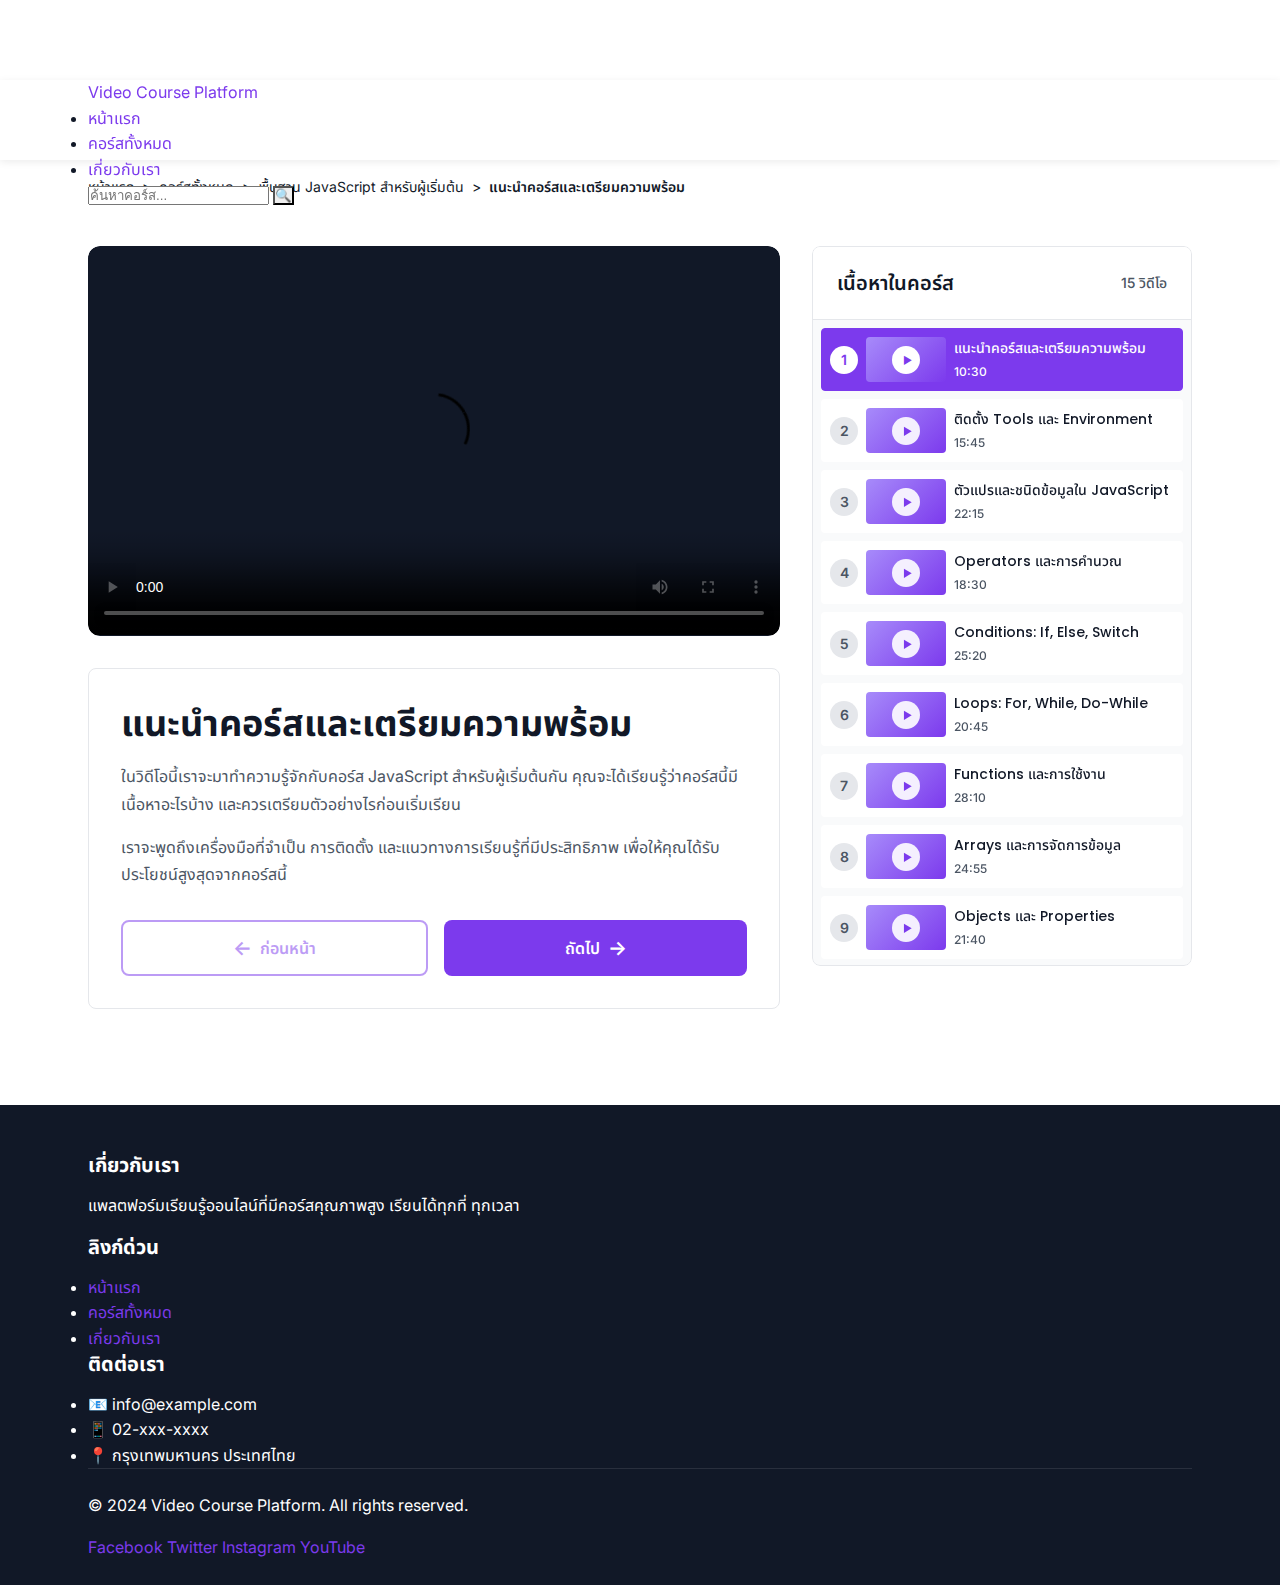
<file: pages/video-player.html>
<!DOCTYPE html>
<html lang="th">
<head>
    <meta charset="UTF-8">
    <meta name="viewport" content="width=device-width, initial-scale=1.0">
    <title>เล่นวิดีโอ - Video Course Platform</title>
    <link rel="preconnect" href="https://fonts.googleapis.com">
    <link rel="preconnect" href="https://fonts.gstatic.com" crossorigin>
    <link href="https://fonts.googleapis.com/css2?family=Inter:wght@400;500;600;700&family=Noto+Sans+Thai:wght@400;500;600;700&family=Poppins:wght@400;500;600;700&display=swap" rel="stylesheet">
    <link rel="stylesheet" href="../css/variables.css">
    <link rel="stylesheet" href="../css/styles.css">
    <link rel="stylesheet" href="../css/browser-compatibility.css">
</head>
<body>
    <!-- Header -->
    <header class="header">
        <div class="container">
            <div class="header-content">
                <button class="hamburger" id="hamburgerBtn" aria-label="เปิดเมนู">
                    <span></span>
                    <span></span>
                    <span></span>
                </button>
                
                <div class="logo">
                    <a href="../index.html">Video Course Platform</a>
                </div>
                
                <nav class="nav" id="mainNav">
                    <ul class="nav-list">
                        <li><a href="../index.html">หน้าแรก</a></li>
                        <li><a href="../index.html#courses" class="active">คอร์สทั้งหมด</a></li>
                        <li><a href="#about">เกี่ยวกับเรา</a></li>
                    </ul>
                </nav>
                
                <div class="search-bar">
                    <input type="search" placeholder="ค้นหาคอร์ส..." aria-label="ค้นหาคอร์ส">
                    <button type="submit" aria-label="ค้นหา">🔍</button>
                </div>
            </div>
        </div>
    </header>

    <!-- Breadcrumb Navigation -->
    <div class="breadcrumb-container">
        <div class="container">
            <nav class="breadcrumb" aria-label="breadcrumb">
                <ol class="breadcrumb-list">
                    <li class="breadcrumb-item"><a href="../index.html">หน้าแรก</a></li>
                    <li class="breadcrumb-item"><a href="../index.html#courses">คอร์สทั้งหมด</a></li>
                    <li class="breadcrumb-item"><a href="course-detail.html">พื้นฐาน JavaScript สำหรับผู้เริ่มต้น</a></li>
                    <li class="breadcrumb-item active" aria-current="page">แนะนำคอร์สและเตรียมความพร้อม</li>
                </ol>
            </nav>
        </div>
    </div>

    <!-- Main Content -->
    <main class="main-content">
        <div class="video-player-layout">
            <!-- Main Video Section -->
            <div class="video-main-section">
                <!-- Video Player -->
                <div class="video-player-wrapper">
                    <div class="video-player-container">
                        <video class="video-player" controls poster="https://via.placeholder.com/1280x720/A78BFA/FFFFFF?text=Video+Thumbnail">
                            <source src="#" type="video/mp4">
                            Your browser does not support the video tag.
                        </video>
                    </div>
                </div>

                <!-- Video Info Section -->
                <div class="video-info-section">
                    <h1 class="video-info-title">แนะนำคอร์สและเตรียมความพร้อม</h1>
                    <div class="video-info-description">
                        <p>ในวิดีโอนี้เราจะมาทำความรู้จักกับคอร์ส JavaScript สำหรับผู้เริ่มต้นกัน คุณจะได้เรียนรู้ว่าคอร์สนี้มีเนื้อหาอะไรบ้าง และควรเตรียมตัวอย่างไรก่อนเริ่มเรียน</p>
                        <p>เราจะพูดถึงเครื่องมือที่จำเป็น การติดตั้ง และแนวทางการเรียนรู้ที่มีประสิทธิภาพ เพื่อให้คุณได้รับประโยชน์สูงสุดจากคอร์สนี้</p>
                    </div>

                    <!-- Navigation Buttons -->
                    <div class="video-navigation">
                        <button class="video-nav-btn video-nav-prev" id="prevVideoBtn" disabled>
                            <span class="video-nav-icon">←</span>
                            <span class="video-nav-text">ก่อนหน้า</span>
                        </button>
                        <button class="video-nav-btn video-nav-next" id="nextVideoBtn">
                            <span class="video-nav-text">ถัดไป</span>
                            <span class="video-nav-icon">→</span>
                        </button>
                    </div>
                </div>
            </div>

            <!-- Playlist Sidebar -->
            <aside class="playlist-sidebar">
                <div class="playlist-header">
                    <h2 class="playlist-title">เนื้อหาในคอร์ส</h2>
                    <span class="playlist-count">15 วิดีโอ</span>
                </div>

                <div class="playlist-items">
                    <!-- Playlist Item 1 - Active -->
                    <div class="playlist-item active" data-video-id="1">
                        <div class="playlist-item-number">1</div>
                        <div class="playlist-item-thumbnail">
                            <div class="playlist-item-play-icon">▶</div>
                        </div>
                        <div class="playlist-item-info">
                            <h3 class="playlist-item-title">แนะนำคอร์สและเตรียมความพร้อม</h3>
                            <span class="playlist-item-duration">10:30</span>
                        </div>
                    </div>

                    <!-- Playlist Item 2 -->
                    <div class="playlist-item" data-video-id="2">
                        <div class="playlist-item-number">2</div>
                        <div class="playlist-item-thumbnail">
                            <div class="playlist-item-play-icon">▶</div>
                        </div>
                        <div class="playlist-item-info">
                            <h3 class="playlist-item-title">ติดตั้ง Tools และ Environment</h3>
                            <span class="playlist-item-duration">15:45</span>
                        </div>
                    </div>

                    <!-- Playlist Item 3 -->
                    <div class="playlist-item" data-video-id="3">
                        <div class="playlist-item-number">3</div>
                        <div class="playlist-item-thumbnail">
                            <div class="playlist-item-play-icon">▶</div>
                        </div>
                        <div class="playlist-item-info">
                            <h3 class="playlist-item-title">ตัวแปรและชนิดข้อมูลใน JavaScript</h3>
                            <span class="playlist-item-duration">22:15</span>
                        </div>
                    </div>

                    <!-- Playlist Item 4 -->
                    <div class="playlist-item" data-video-id="4">
                        <div class="playlist-item-number">4</div>
                        <div class="playlist-item-thumbnail">
                            <div class="playlist-item-play-icon">▶</div>
                        </div>
                        <div class="playlist-item-info">
                            <h3 class="playlist-item-title">Operators และการคำนวณ</h3>
                            <span class="playlist-item-duration">18:30</span>
                        </div>
                    </div>

                    <!-- Playlist Item 5 -->
                    <div class="playlist-item" data-video-id="5">
                        <div class="playlist-item-number">5</div>
                        <div class="playlist-item-thumbnail">
                            <div class="playlist-item-play-icon">▶</div>
                        </div>
                        <div class="playlist-item-info">
                            <h3 class="playlist-item-title">Conditions: If, Else, Switch</h3>
                            <span class="playlist-item-duration">25:20</span>
                        </div>
                    </div>

                    <!-- Playlist Item 6 -->
                    <div class="playlist-item" data-video-id="6">
                        <div class="playlist-item-number">6</div>
                        <div class="playlist-item-thumbnail">
                            <div class="playlist-item-play-icon">▶</div>
                        </div>
                        <div class="playlist-item-info">
                            <h3 class="playlist-item-title">Loops: For, While, Do-While</h3>
                            <span class="playlist-item-duration">20:45</span>
                        </div>
                    </div>

                    <!-- Playlist Item 7 -->
                    <div class="playlist-item" data-video-id="7">
                        <div class="playlist-item-number">7</div>
                        <div class="playlist-item-thumbnail">
                            <div class="playlist-item-play-icon">▶</div>
                        </div>
                        <div class="playlist-item-info">
                            <h3 class="playlist-item-title">Functions และการใช้งาน</h3>
                            <span class="playlist-item-duration">28:10</span>
                        </div>
                    </div>

                    <!-- Playlist Item 8 -->
                    <div class="playlist-item" data-video-id="8">
                        <div class="playlist-item-number">8</div>
                        <div class="playlist-item-thumbnail">
                            <div class="playlist-item-play-icon">▶</div>
                        </div>
                        <div class="playlist-item-info">
                            <h3 class="playlist-item-title">Arrays และการจัดการข้อมูล</h3>
                            <span class="playlist-item-duration">24:55</span>
                        </div>
                    </div>

                    <!-- Playlist Item 9 -->
                    <div class="playlist-item" data-video-id="9">
                        <div class="playlist-item-number">9</div>
                        <div class="playlist-item-thumbnail">
                            <div class="playlist-item-play-icon">▶</div>
                        </div>
                        <div class="playlist-item-info">
                            <h3 class="playlist-item-title">Objects และ Properties</h3>
                            <span class="playlist-item-duration">21:40</span>
                        </div>
                    </div>

                    <!-- Playlist Item 10 -->
                    <div class="playlist-item" data-video-id="10">
                        <div class="playlist-item-number">10</div>
                        <div class="playlist-item-thumbnail">
                            <div class="playlist-item-play-icon">▶</div>
                        </div>
                        <div class="playlist-item-info">
                            <h3 class="playlist-item-title">DOM Manipulation พื้นฐาน</h3>
                            <span class="playlist-item-duration">26:30</span>
                        </div>
                    </div>
                </div>
            </aside>
        </div>
    </main>

    <!-- Footer -->
    <footer class="footer">
        <div class="container">
            <div class="footer-content">
                <div class="footer-section">
                    <h4>เกี่ยวกับเรา</h4>
                    <p>แพลตฟอร์มเรียนรู้ออนไลน์ที่มีคอร์สคุณภาพสูง เรียนได้ทุกที่ ทุกเวลา</p>
                </div>
                
                <div class="footer-section">
                    <h4>ลิงก์ด่วน</h4>
                    <ul>
                        <li><a href="../index.html">หน้าแรก</a></li>
                        <li><a href="../index.html#courses">คอร์สทั้งหมด</a></li>
                        <li><a href="#about">เกี่ยวกับเรา</a></li>
                    </ul>
                </div>
                
                <div class="footer-section">
                    <h4>ติดต่อเรา</h4>
                    <ul>
                        <li>📧 info@example.com</li>
                        <li>📱 02-xxx-xxxx</li>
                        <li>📍 กรุงเทพมหานคร ประเทศไทย</li>
                    </ul>
                </div>
            </div>
            
            <div class="footer-bottom">
                <p>&copy; 2024 Video Course Platform. All rights reserved.</p>
                <div class="social-links">
                    <a href="#" aria-label="Facebook">Facebook</a>
                    <a href="#" aria-label="Twitter">Twitter</a>
                    <a href="#" aria-label="Instagram">Instagram</a>
                    <a href="#" aria-label="YouTube">YouTube</a>
                </div>
            </div>
        </div>
    </footer>

    <script src="../js/main.js"></script>
</body>
</html>
</file>
<file: css/variables.css>
/* CSS Variables - Design System */

:root {
  /* Primary Colors */
  --color-purple-primary: #7C3AED;
  --color-purple-dark: #5B21B6;
  --color-purple-light: #A78BFA;
  --color-purple-pale: #EDE9FE;
  --color-purple-50: #F5F3FF;

  /* Neutral Colors */
  --color-white: #FFFFFF;
  --color-gray-50: #F9FAFB;
  --color-gray-200: #E5E7EB;
  --color-gray-400: #9CA3AF;
  --color-gray-600: #4B5563;
  --color-gray-900: #111827;

  /* Typography */
  --font-primary: 'Inter', 'Noto Sans Thai', sans-serif;
  --font-heading: 'Poppins', 'Noto Sans Thai', sans-serif;

  /* Font Sizes */
  --font-size-h1: 3rem;        /* 48px */
  --font-size-h2: 2.25rem;     /* 36px */
  --font-size-h3: 1.5rem;      /* 24px */
  --font-size-h4: 1.25rem;     /* 20px */
  --font-size-body: 1rem;      /* 16px */
  --font-size-small: 0.875rem; /* 14px */

  /* Font Sizes - Mobile */
  --font-size-h1-mobile: 2rem;     /* 32px */
  --font-size-h2-mobile: 1.5rem;   /* 24px */

  /* Font Weights */
  --font-weight-regular: 400;
  --font-weight-medium: 500;
  --font-weight-semibold: 600;
  --font-weight-bold: 700;

  /* Spacing (8px base unit) */
  --spacing-xs: 4px;
  --spacing-sm: 8px;
  --spacing-md: 16px;
  --spacing-lg: 24px;
  --spacing-xl: 32px;
  --spacing-2xl: 48px;
  --spacing-3xl: 64px;

  /* Border Radius */
  --radius-small: 4px;
  --radius-medium: 8px;
  --radius-large: 12px;
  --radius-xlarge: 16px;

  /* Shadows */
  --shadow-sm: 0 1px 2px 0 rgba(0, 0, 0, 0.05);
  --shadow-md: 0 4px 6px -1px rgba(0, 0, 0, 0.1);
  --shadow-lg: 0 10px 15px -3px rgba(0, 0, 0, 0.1);
  --shadow-xl: 0 20px 25px -5px rgba(0, 0, 0, 0.1);

  /* Transitions */
  --transition-fast: 0.2s ease;
  --transition-normal: 0.3s ease;

  /* Breakpoints (for reference in media queries) */
  --breakpoint-mobile: 320px;
  --breakpoint-tablet: 768px;
  --breakpoint-desktop: 1024px;
  --breakpoint-large: 1920px;

  /* Layout */
  --header-height-desktop: 80px;
  --header-height-mobile: 64px;
  --container-max-width: 1200px;
}
</file>
<file: css/styles.css>
/* Global Styles and Design System */
@import url('variables.css');
@import url('https://fonts.googleapis.com/css2?family=Inter:wght@400;500;600;700&family=Noto+Sans+Thai:wght@400;500;600;700&family=Poppins:wght@400;500;600;700&display=swap');

/* Reset and Base Styles */
* {
  margin: 0;
  padding: 0;
  box-sizing: border-box;
}

html {
  scroll-behavior: smooth;
}

body {
  font-family: var(--font-primary);
  font-size: var(--font-size-body);
  font-weight: var(--font-weight-regular);
  line-height: 1.6;
  color: var(--color-gray-900);
  background-color: var(--color-white);
  -webkit-font-smoothing: antialiased;
  -moz-osx-font-smoothing: grayscale;
}

/* Typography */
h1, h2, h3, h4, h5, h6 {
  font-family: var(--font-heading);
  font-weight: var(--font-weight-bold);
  line-height: 1.2;
  margin-bottom: var(--spacing-md);
}

h1 {
  font-size: var(--font-size-h1);
}

h2 {
  font-size: var(--font-size-h2);
}

h3 {
  font-size: var(--font-size-h3);
}

h4 {
  font-size: var(--font-size-h4);
}

p {
  margin-bottom: var(--spacing-md);
}

a {
  color: var(--color-purple-primary);
  text-decoration: none;
  transition: color var(--transition-fast);
}

a:hover {
  color: var(--color-purple-dark);
}

/* Container */
.container {
  width: 100%;
  max-width: var(--container-max-width);
  margin: 0 auto;
  padding: 0 var(--spacing-md);
}

/* Grid System */
.grid {
  display: grid;
  gap: var(--spacing-lg);
}

.grid-cols-1 {
  grid-template-columns: repeat(1, 1fr);
}

.grid-cols-2 {
  grid-template-columns: repeat(2, 1fr);
}

.grid-cols-3 {
  grid-template-columns: repeat(3, 1fr);
}

/* Flexbox Utilities */
.flex {
  display: flex;
}

.flex-col {
  flex-direction: column;
}

.items-center {
  align-items: center;
}

.justify-center {
  justify-content: center;
}

.justify-between {
  justify-content: space-between;
}

.gap-sm {
  gap: var(--spacing-sm);
}

.gap-md {
  gap: var(--spacing-md);
}

.gap-lg {
  gap: var(--spacing-lg);
}

/* Spacing Utilities */
.m-0 { margin: 0; }
.m-xs { margin: var(--spacing-xs); }
.m-sm { margin: var(--spacing-sm); }
.m-md { margin: var(--spacing-md); }
.m-lg { margin: var(--spacing-lg); }
.m-xl { margin: var(--spacing-xl); }

.mt-0 { margin-top: 0; }
.mt-xs { margin-top: var(--spacing-xs); }
.mt-sm { margin-top: var(--spacing-sm); }
.mt-md { margin-top: var(--spacing-md); }
.mt-lg { margin-top: var(--spacing-lg); }
.mt-xl { margin-top: var(--spacing-xl); }
.mt-2xl { margin-top: var(--spacing-2xl); }
.mt-3xl { margin-top: var(--spacing-3xl); }

.mb-0 { margin-bottom: 0; }
.mb-xs { margin-bottom: var(--spacing-xs); }
.mb-sm { margin-bottom: var(--spacing-sm); }
.mb-md { margin-bottom: var(--spacing-md); }
.mb-lg { margin-bottom: var(--spacing-lg); }
.mb-xl { margin-bottom: var(--spacing-xl); }
.mb-2xl { margin-bottom: var(--spacing-2xl); }
.mb-3xl { margin-bottom: var(--spacing-3xl); }

.ml-auto { margin-left: auto; }
.mr-auto { margin-right: auto; }
.mx-auto { margin-left: auto; margin-right: auto; }

.p-0 { padding: 0; }
.p-xs { padding: var(--spacing-xs); }
.p-sm { padding: var(--spacing-sm); }
.p-md { padding: var(--spacing-md); }
.p-lg { padding: var(--spacing-lg); }
.p-xl { padding: var(--spacing-xl); }
.p-2xl { padding: var(--spacing-2xl); }

.py-0 { padding-top: 0; padding-bottom: 0; }
.py-xs { padding-top: var(--spacing-xs); padding-bottom: var(--spacing-xs); }
.py-sm { padding-top: var(--spacing-sm); padding-bottom: var(--spacing-sm); }
.py-md { padding-top: var(--spacing-md); padding-bottom: var(--spacing-md); }
.py-lg { padding-top: var(--spacing-lg); padding-bottom: var(--spacing-lg); }
.py-xl { padding-top: var(--spacing-xl); padding-bottom: var(--spacing-xl); }
.py-2xl { padding-top: var(--spacing-2xl); padding-bottom: var(--spacing-2xl); }
.py-3xl { padding-top: var(--spacing-3xl); padding-bottom: var(--spacing-3xl); }

.px-0 { padding-left: 0; padding-right: 0; }
.px-xs { padding-left: var(--spacing-xs); padding-right: var(--spacing-xs); }
.px-sm { padding-left: var(--spacing-sm); padding-right: var(--spacing-sm); }
.px-md { padding-left: var(--spacing-md); padding-right: var(--spacing-md); }
.px-lg { padding-left: var(--spacing-lg); padding-right: var(--spacing-lg); }
.px-xl { padding-left: var(--spacing-xl); padding-right: var(--spacing-xl); }
.px-2xl { padding-left: var(--spacing-2xl); padding-right: var(--spacing-2xl); }

/* Button Styles */
.btn {
  display: inline-block;
  padding: var(--spacing-md) var(--spacing-xl);
  font-size: var(--font-size-body);
  font-weight: var(--font-weight-semibold);
  text-align: center;
  border: none;
  border-radius: var(--radius-small);
  cursor: pointer;
  transition: all var(--transition-fast);
  text-decoration: none;
}

.btn-primary {
  background-color: var(--color-purple-primary);
  color: var(--color-white);
}

.btn-primary:hover {
  background-color: var(--color-purple-dark);
  transform: scale(1.02);
}

.btn-secondary {
  background-color: var(--color-white);
  color: var(--color-purple-primary);
  border: 2px solid var(--color-purple-primary);
}

.btn-secondary:hover {
  background-color: var(--color-purple-pale);
}

/* Border Radius Utilities */
.rounded-none { border-radius: 0; }
.rounded-sm { border-radius: var(--radius-small); }
.rounded { border-radius: var(--radius-medium); }
.rounded-lg { border-radius: var(--radius-large); }
.rounded-xl { border-radius: var(--radius-xlarge); }
.rounded-full { border-radius: 9999px; }

/* Width Utilities */
.w-full { width: 100%; }
.w-auto { width: auto; }

/* Height Utilities */
.h-full { height: 100%; }
.h-auto { height: auto; }

/* Display Utilities */
.block { display: block; }
.inline-block { display: inline-block; }
.hidden { display: none; }

/* Position Utilities */
.relative { position: relative; }
.absolute { position: absolute; }
.fixed { position: fixed; }

/* Overflow Utilities */
.overflow-hidden { overflow: hidden; }
.overflow-auto { overflow: auto; }
.overflow-scroll { overflow: scroll; }

/* Card Styles */
.card {
  background-color: var(--color-white);
  border: 1px solid var(--color-gray-200);
  border-radius: var(--radius-medium);
  padding: var(--spacing-lg);
  box-shadow: var(--shadow-sm);
  transition: all var(--transition-normal);
}

.card:hover {
  box-shadow: var(--shadow-lg);
  transform: translateY(-4px);
}

/* Text Utilities */
.text-center {
  text-align: center;
}

.text-left {
  text-align: left;
}

.text-right {
  text-align: right;
}

/* Font Size Utilities */
.text-h1 {
  font-size: var(--font-size-h1);
}

.text-h2 {
  font-size: var(--font-size-h2);
}

.text-h3 {
  font-size: var(--font-size-h3);
}

.text-h4 {
  font-size: var(--font-size-h4);
}

.text-body {
  font-size: var(--font-size-body);
}

.text-small {
  font-size: var(--font-size-small);
}

/* Font Weight Utilities */
.font-regular {
  font-weight: var(--font-weight-regular);
}

.font-medium {
  font-weight: var(--font-weight-medium);
}

.font-semibold {
  font-weight: var(--font-weight-semibold);
}

.font-bold {
  font-weight: var(--font-weight-bold);
}

/* Font Family Utilities */
.font-primary {
  font-family: var(--font-primary);
}

.font-heading {
  font-family: var(--font-heading);
}

/* Color Utilities */
.text-gray {
  color: var(--color-gray-600);
}

.text-gray-dark {
  color: var(--color-gray-900);
}

.text-white {
  color: var(--color-white);
}

.text-purple {
  color: var(--color-purple-primary);
}

/* Background Color Utilities */
.bg-white {
  background-color: var(--color-white);
}

.bg-gray-50 {
  background-color: var(--color-gray-50);
}

.bg-gray-900 {
  background-color: var(--color-gray-900);
}

.bg-purple {
  background-color: var(--color-purple-primary);
}

.bg-purple-light {
  background-color: var(--color-purple-light);
}

.bg-purple-pale {
  background-color: var(--color-purple-pale);
}

/* Shadow Utilities */
.shadow-none {
  box-shadow: none;
}

.shadow-sm {
  box-shadow: var(--shadow-sm);
}

.shadow {
  box-shadow: var(--shadow-md);
}

.shadow-lg {
  box-shadow: var(--shadow-lg);
}

.shadow-xl {
  box-shadow: var(--shadow-xl);
}

/* Responsive Typography */
@media (max-width: 767px) {
  h1 {
    font-size: var(--font-size-h1-mobile);
  }

  h2 {
    font-size: var(--font-size-h2-mobile);
  }

  .container {
    padding: 0 var(--spacing-md);
  }
}

/* Responsive Grid */
@media (min-width: 768px) {
  .grid-cols-md-2 {
    grid-template-columns: repeat(2, 1fr);
  }
}

@media (min-width: 1024px) {
  .grid-cols-lg-3 {
    grid-template-columns: repeat(3, 1fr);
  }

  .container {
    padding: 0 var(--spacing-2xl);
  }
}

/* Focus Styles for Accessibility */
*:focus {
  outline: 2px solid var(--color-purple-primary);
  outline-offset: 2px;
}

button:focus,
a:focus {
  outline: 2px solid var(--color-purple-primary);
  outline-offset: 2px;
}

/* Image Styles */
img {
  max-width: 100%;
  height: auto;
  display: block;
}

/* ========================================
   Header Component Styles
   ======================================== */

/* Header Container */
.header {
  position: fixed;
  top: 0;
  left: 0;
  right: 0;
  width: 100%;
  height: 80px;
  background-color: var(--color-white);
  box-shadow: 0 2px 8px rgba(0, 0, 0, 0.08);
  z-index: 1000;
}

.header-container {
  max-width: var(--container-max-width);
  height: 100%;
  margin: 0 auto;
  padding: 0 var(--spacing-2xl);
  display: flex;
  align-items: center;
  justify-content: space-between;
}

/* Logo */
.header-logo {
  flex-shrink: 0;
}

.header-logo a {
  display: flex;
  align-items: center;
  text-decoration: none;
}

.logo-text {
  font-family: var(--font-heading);
  font-size: var(--font-size-h4);
  font-weight: var(--font-weight-bold);
  color: var(--color-purple-primary);
  transition: color var(--transition-fast);
}

.header-logo a:hover .logo-text {
  color: var(--color-purple-dark);
}

/* Desktop Navigation */
.header-nav {
  flex: 1;
  display: flex;
  justify-content: center;
  margin: 0 var(--spacing-xl);
}

.nav-menu {
  display: flex;
  list-style: none;
  gap: var(--spacing-xl);
  margin: 0;
  padding: 0;
}

.nav-item {
  display: flex;
  align-items: center;
}

.nav-link {
  font-size: var(--font-size-body);
  font-weight: var(--font-weight-medium);
  color: var(--color-gray-600);
  text-decoration: none;
  padding: var(--spacing-sm) var(--spacing-md);
  border-radius: var(--radius-small);
  transition: all var(--transition-fast);
  position: relative;
}

.nav-link:hover {
  color: var(--color-purple-primary);
  background-color: var(--color-purple-pale);
}

.nav-link.active {
  color: var(--color-purple-primary);
  font-weight: var(--font-weight-semibold);
}

.nav-link.active::after {
  content: '';
  position: absolute;
  bottom: -2px;
  left: var(--spacing-md);
  right: var(--spacing-md);
  height: 2px;
  background-color: var(--color-purple-primary);
}

/* Search Bar */
.header-search {
  flex-shrink: 0;
  display: flex;
  align-items: center;
}

.search-icon {
  width: 40px;
  height: 40px;
  display: flex;
  align-items: center;
  justify-content: center;
  background: none;
  border: none;
  color: var(--color-gray-600);
  cursor: pointer;
  border-radius: var(--radius-small);
  transition: all var(--transition-fast);
}

.search-icon:hover {
  color: var(--color-purple-primary);
  background-color: var(--color-purple-pale);
}

.search-icon svg {
  width: 20px;
  height: 20px;
}

/* Hamburger Menu (Hidden on Desktop) */
.hamburger {
  display: none;
  flex-direction: column;
  justify-content: space-between;
  width: 28px;
  height: 20px;
  background: none;
  border: none;
  cursor: pointer;
  padding: 0;
  z-index: 1001;
}

.hamburger-line {
  width: 100%;
  height: 3px;
  background-color: var(--color-gray-900);
  border-radius: 2px;
  transition: all var(--transition-fast);
}

.hamburger.active .hamburger-line:nth-child(1) {
  transform: translateY(8.5px) rotate(45deg);
}

.hamburger.active .hamburger-line:nth-child(2) {
  opacity: 0;
}

.hamburger.active .hamburger-line:nth-child(3) {
  transform: translateY(-8.5px) rotate(-45deg);
}

/* Mobile Menu (Hidden on Desktop) */
.mobile-menu {
  display: none;
  position: fixed;
  top: 80px;
  left: 0;
  right: 0;
  bottom: 0;
  background-color: var(--color-white);
  z-index: 999;
  overflow-y: auto;
  transform: translateX(-100%);
  transition: transform var(--transition-normal);
}

.mobile-menu.active {
  transform: translateX(0);
}

.mobile-nav {
  padding: var(--spacing-lg);
}

.mobile-nav-menu {
  list-style: none;
  margin: 0;
  padding: 0;
}

.mobile-nav-item {
  border-bottom: 1px solid var(--color-gray-200);
}

.mobile-nav-link {
  display: block;
  padding: var(--spacing-md) 0;
  font-size: var(--font-size-body);
  font-weight: var(--font-weight-medium);
  color: var(--color-gray-600);
  text-decoration: none;
  transition: color var(--transition-fast);
}

.mobile-nav-link:hover {
  color: var(--color-purple-primary);
}

.mobile-nav-link.active {
  color: var(--color-purple-primary);
  font-weight: var(--font-weight-semibold);
}

/* Body Padding for Fixed Header */
body {
  padding-top: 80px;
}

/* ========================================
   Header Responsive Styles
   ======================================== */

/* Tablet and Mobile */
@media (max-width: 1023px) {
  .header {
    height: 64px;
  }

  .header-container {
    padding: 0 var(--spacing-lg);
  }

  body {
    padding-top: 64px;
  }

  /* Hide desktop navigation */
  .header-nav {
    display: none;
  }

  /* Show hamburger menu */
  .hamburger {
    display: flex;
  }

  /* Show mobile menu */
  .mobile-menu {
    display: block;
    top: 64px;
  }

  /* Adjust logo size */
  .logo-text {
    font-size: 1.125rem;
  }
}

/* Mobile Only */
@media (max-width: 767px) {
  .header-container {
    padding: 0 var(--spacing-md);
  }

  .search-icon {
    width: 36px;
    height: 36px;
  }

  .search-icon svg {
    width: 18px;
    height: 18px;
  }

  .mobile-nav {
    padding: var(--spacing-md);
  }

  .mobile-nav-link {
    padding: var(--spacing-sm) 0;
  }
}

/* Overlay Effect for Mobile Menu */
.mobile-menu::before {
  content: '';
  position: fixed;
  top: 0;
  left: 0;
  right: 0;
  bottom: 0;
  background-color: rgba(0, 0, 0, 0.5);
  opacity: 0;
  visibility: hidden;
  transition: all var(--transition-normal);
  pointer-events: none;
}

.mobile-menu.active::before {
  opacity: 1;
  visibility: visible;
  pointer-events: auto;
}

/* ========================================
   Footer Component Styles
   ======================================== */

/* Footer Container */
.footer {
  background-color: var(--color-gray-900);
  color: var(--color-white);
  padding-top: var(--spacing-2xl);
  margin-top: var(--spacing-3xl);
}

.footer-container {
  max-width: var(--container-max-width);
  margin: 0 auto;
  padding: 0 var(--spacing-2xl);
  display: grid;
  grid-template-columns: repeat(3, 1fr);
  gap: var(--spacing-2xl);
  padding-bottom: var(--spacing-2xl);
}

/* Footer Sections */
.footer-section {
  display: flex;
  flex-direction: column;
}

.footer-heading {
  font-size: var(--font-size-h4);
  font-weight: var(--font-weight-semibold);
  color: var(--color-white);
  margin-bottom: var(--spacing-lg);
}

.footer-text {
  font-size: var(--font-size-body);
  color: var(--color-gray-200);
  line-height: 1.6;
  margin-bottom: 0;
}

/* Footer About Section */
.footer-about .footer-text {
  max-width: 90%;
}

/* Footer Links Section */
.footer-menu {
  list-style: none;
  margin: 0;
  padding: 0;
}

.footer-menu-item {
  margin-bottom: var(--spacing-sm);
}

.footer-link {
  font-size: var(--font-size-body);
  color: var(--color-gray-200);
  text-decoration: none;
  transition: color var(--transition-fast);
  display: inline-block;
}

.footer-link:hover {
  color: var(--color-purple-light);
  text-decoration: underline;
}

/* Footer Contact Section */
.footer-contact-list {
  list-style: none;
  margin: 0;
  padding: 0;
}

.footer-contact-item {
  display: flex;
  align-items: flex-start;
  gap: var(--spacing-sm);
  margin-bottom: var(--spacing-md);
  font-size: var(--font-size-body);
  color: var(--color-gray-200);
}

.footer-icon {
  flex-shrink: 0;
  width: 20px;
  height: 20px;
  color: var(--color-purple-light);
  margin-top: 2px;
}

/* Footer Bottom */
.footer-bottom {
  border-top: 1px solid rgba(255, 255, 255, 0.1);
  padding: var(--spacing-lg) 0;
}

.footer-bottom-container {
  max-width: var(--container-max-width);
  margin: 0 auto;
  padding: 0 var(--spacing-2xl);
  display: flex;
  justify-content: space-between;
  align-items: center;
}

.footer-copyright {
  font-size: var(--font-size-small);
  color: var(--color-gray-200);
  margin: 0;
}

/* Social Media Icons */
.footer-social {
  display: flex;
  gap: var(--spacing-md);
}

.footer-social-link {
  display: flex;
  align-items: center;
  justify-content: center;
  width: 40px;
  height: 40px;
  background-color: var(--color-white);
  color: var(--color-gray-900);
  border-radius: 50%;
  transition: all var(--transition-fast);
  text-decoration: none;
}

.footer-social-link:hover {
  background-color: var(--color-purple-primary);
  color: var(--color-white);
  transform: translateY(-2px);
}

.footer-social-link svg {
  width: 20px;
  height: 20px;
}

/* ========================================
   Footer Responsive Styles
   ======================================== */

/* Tablet */
@media (max-width: 1023px) {
  .footer-container {
    grid-template-columns: repeat(2, 1fr);
    padding: 0 var(--spacing-lg);
    gap: var(--spacing-xl);
  }

  .footer-about {
    grid-column: 1 / -1;
  }

  .footer-bottom-container {
    padding: 0 var(--spacing-lg);
  }
}

/* Mobile */
@media (max-width: 767px) {
  .footer {
    padding-top: var(--spacing-xl);
    margin-top: var(--spacing-2xl);
  }

  .footer-container {
    grid-template-columns: 1fr;
    padding: 0 var(--spacing-md);
    gap: var(--spacing-lg);
    padding-bottom: var(--spacing-xl);
  }

  .footer-about {
    grid-column: 1;
  }

  .footer-about .footer-text {
    max-width: 100%;
  }

  .footer-heading {
    font-size: 1.125rem;
    margin-bottom: var(--spacing-md);
  }

  .footer-bottom {
    padding: var(--spacing-md) 0;
  }

  .footer-bottom-container {
    flex-direction: column;
    gap: var(--spacing-md);
    padding: 0 var(--spacing-md);
    text-align: center;
  }

  .footer-copyright {
    order: 2;
  }

  .footer-social {
    order: 1;
  }

  .footer-social-link {
    width: 36px;
    height: 36px;
  }

  .footer-social-link svg {
    width: 18px;
    height: 18px;
  }
}

/* ========================================
   Hero Section Styles
   ======================================== */

.hero {
  width: 100%;
  height: 400px;
  background: linear-gradient(135deg, var(--color-purple-light) 0%, var(--color-purple-primary) 100%);
  display: flex;
  align-items: center;
  justify-content: center;
  text-align: center;
  position: relative;
  overflow: hidden;
}

.hero-container {
  max-width: 800px;
  padding: 0 var(--spacing-lg);
  z-index: 1;
}

.hero-title {
  font-size: var(--font-size-h1);
  font-family: var(--font-heading);
  font-weight: var(--font-weight-bold);
  color: var(--color-white);
  margin-bottom: var(--spacing-md);
  line-height: 1.2;
}

.hero-subtitle {
  font-size: var(--font-size-h3);
  font-weight: var(--font-weight-medium);
  color: var(--color-white);
  margin-bottom: var(--spacing-xl);
  opacity: 0.95;
}

.hero-cta {
  display: inline-block;
  padding: var(--spacing-md) var(--spacing-2xl);
  font-size: var(--font-size-body);
  font-weight: var(--font-weight-semibold);
  color: var(--color-purple-primary);
  background-color: var(--color-white);
  border-radius: var(--radius-medium);
  text-decoration: none;
  transition: all var(--transition-fast);
  box-shadow: 0 4px 12px rgba(0, 0, 0, 0.15);
}

.hero-cta:hover {
  transform: translateY(-2px);
  box-shadow: 0 6px 16px rgba(0, 0, 0, 0.2);
  color: var(--color-purple-dark);
}

/* Hero Responsive Styles */
@media (max-width: 767px) {
  .hero {
    height: 300px;
  }

  .hero-container {
    padding: 0 var(--spacing-md);
  }

  .hero-title {
    font-size: var(--font-size-h1-mobile);
  }

  .hero-subtitle {
    font-size: var(--font-size-h4);
    margin-bottom: var(--spacing-lg);
  }

  .hero-cta {
    padding: var(--spacing-sm) var(--spacing-xl);
    font-size: var(--font-size-small);
  }
}

@media (min-width: 768px) and (max-width: 1023px) {
  .hero {
    height: 350px;
  }

  .hero-title {
    font-size: 2.5rem;
  }

  .hero-subtitle {
    font-size: 1.5rem;
  }
}

/* ========================================
   Course Card Component Styles
   ======================================== */

.course-card {
  background-color: var(--color-white);
  border: 1px solid var(--color-gray-200);
  border-radius: var(--radius-medium);
  overflow: hidden;
  box-shadow: var(--shadow-sm);
  transition: all var(--transition-normal);
  display: flex;
  flex-direction: column;
  height: 100%;
}

.course-card:hover {
  box-shadow: var(--shadow-lg);
  transform: translateY(-4px);
}

.course-card-thumbnail {
  width: 100%;
  aspect-ratio: 16 / 9;
  overflow: hidden;
  background-color: var(--color-gray-200);
  position: relative;
}

.course-card-thumbnail img {
  width: 100%;
  height: 100%;
  object-fit: cover;
  transition: transform var(--transition-normal);
}

.course-card:hover .course-card-thumbnail img {
  transform: scale(1.05);
}

.course-card-content {
  padding: var(--spacing-lg);
  display: flex;
  flex-direction: column;
  flex: 1;
}

.course-card-title {
  font-size: var(--font-size-h3);
  font-family: var(--font-heading);
  font-weight: var(--font-weight-semibold);
  color: var(--color-gray-900);
  margin-bottom: var(--spacing-sm);
  line-height: 1.3;
  display: -webkit-box;
  -webkit-line-clamp: 2;
  line-clamp: 2;
  -webkit-box-orient: vertical;
  overflow: hidden;
}

.course-card-description {
  font-size: var(--font-size-body);
  color: var(--color-gray-600);
  line-height: 1.6;
  margin-bottom: var(--spacing-md);
  display: -webkit-box;
  -webkit-line-clamp: 3;
  line-clamp: 3;
  -webkit-box-orient: vertical;
  overflow: hidden;
  flex: 1;
}

.course-card-meta {
  display: flex;
  align-items: center;
  gap: var(--spacing-md);
  margin-bottom: var(--spacing-md);
  font-size: var(--font-size-small);
  color: var(--color-gray-600);
}

.course-card-meta-item {
  display: flex;
  align-items: center;
  gap: var(--spacing-xs);
}

.course-card-meta-icon {
  font-size: 1rem;
}

.course-card-button {
  display: block;
  width: 100%;
  padding: var(--spacing-sm) var(--spacing-md);
  font-size: var(--font-size-body);
  font-weight: var(--font-weight-semibold);
  color: var(--color-white);
  background-color: var(--color-purple-primary);
  border: none;
  border-radius: var(--radius-small);
  text-align: center;
  text-decoration: none;
  cursor: pointer;
  transition: all var(--transition-fast);
}

.course-card-button:hover {
  background-color: var(--color-purple-dark);
  transform: translateY(-1px);
  box-shadow: 0 2px 8px rgba(124, 58, 237, 0.3);
}

/* Course Card Responsive Styles */
@media (max-width: 767px) {
  .course-card-content {
    padding: var(--spacing-md);
  }

  .course-card-title {
    font-size: 1.125rem;
  }

  .course-card-description {
    font-size: var(--font-size-small);
  }

  .course-card-meta {
    font-size: 0.8125rem;
  }

  .course-card-button {
    padding: var(--spacing-sm);
    font-size: var(--font-size-small);
  }
}

/* ========================================
   Course Catalog Section Styles
   ======================================== */

.courses {
  padding: var(--spacing-3xl) 0;
  background-color: var(--color-gray-50);
}

.courses-container {
  max-width: var(--container-max-width);
  margin: 0 auto;
  padding: 0 var(--spacing-2xl);
}

.courses-header {
  text-align: center;
  margin-bottom: var(--spacing-2xl);
}

.courses-title {
  font-size: var(--font-size-h2);
  font-family: var(--font-heading);
  font-weight: var(--font-weight-bold);
  color: var(--color-gray-900);
  margin-bottom: var(--spacing-sm);
}

.courses-subtitle {
  font-size: var(--font-size-body);
  color: var(--color-gray-600);
  margin-bottom: 0;
}

.courses-grid {
  display: grid;
  grid-template-columns: repeat(3, 1fr);
  gap: var(--spacing-xl);
}

/* Course Grid Responsive Styles */
@media (max-width: 767px) {
  .courses {
    padding: var(--spacing-2xl) 0;
  }

  .courses-container {
    padding: 0 var(--spacing-md);
  }

  .courses-header {
    margin-bottom: var(--spacing-xl);
  }

  .courses-title {
    font-size: var(--font-size-h2-mobile);
  }

  .courses-grid {
    grid-template-columns: 1fr;
    gap: var(--spacing-lg);
  }
}

@media (min-width: 768px) and (max-width: 1023px) {
  .courses-container {
    padding: 0 var(--spacing-lg);
  }

  .courses-grid {
    grid-template-columns: repeat(2, 1fr);
    gap: var(--spacing-lg);
  }
}

/* ===================================
   Breadcrumb Navigation
   =================================== */

.breadcrumb-container {
    background-color: var(--gray-50);
    padding: var(--spacing-md) 0;
    border-bottom: 1px solid var(--gray-200);
}

.breadcrumb {
    font-size: 0.875rem;
}

.breadcrumb-list {
    display: flex;
    flex-wrap: wrap;
    align-items: center;
    list-style: none;
    padding: 0;
    margin: 0;
    gap: var(--spacing-sm);
}

.breadcrumb-item {
    display: flex;
    align-items: center;
    color: var(--gray-600);
}

.breadcrumb-item a {
    color: var(--gray-600);
    text-decoration: none;
    transition: color 0.2s ease;
}

.breadcrumb-item a:hover {
    color: var(--purple-primary);
}

.breadcrumb-item.active {
    color: var(--purple-primary);
    font-weight: 600;
}

.breadcrumb-item:not(:last-child)::after {
    content: ">";
    margin-left: var(--spacing-sm);
    color: var(--gray-400);
}

/* ===================================
   Course Detail Page
   =================================== */

.course-header {
    display: flex;
    gap: var(--spacing-xl);
    margin-top: var(--spacing-xl);
    margin-bottom: var(--spacing-2xl);
}

.course-thumbnail {
    flex-shrink: 0;
    width: 400px;
    height: 225px;
    border-radius: var(--radius-lg);
    overflow: hidden;
    background-color: var(--gray-200);
}

.course-thumbnail img {
    width: 100%;
    height: 100%;
    object-fit: cover;
}

.course-info {
    flex: 1;
    display: flex;
    flex-direction: column;
    gap: var(--spacing-md);
}

.course-title {
    font-size: 2.25rem;
    font-weight: 700;
    color: var(--gray-900);
    margin: 0;
    line-height: 1.2;
}

.course-rating {
    display: flex;
    align-items: center;
    gap: var(--spacing-sm);
}

.stars {
    display: flex;
    gap: 2px;
}

.star {
    font-size: 1.25rem;
    color: var(--gray-300);
}

.star.filled {
    color: #FCD34D;
}

.star.half {
    background: linear-gradient(90deg, #FCD34D 50%, var(--gray-300) 50%);
    -webkit-background-clip: text;
    -webkit-text-fill-color: transparent;
    background-clip: text;
}

.rating-value {
    font-size: 1rem;
    color: var(--gray-600);
    font-weight: 500;
}

.course-meta {
    display: flex;
    flex-wrap: wrap;
    gap: var(--spacing-lg);
}

.meta-item {
    display: flex;
    align-items: center;
    gap: var(--spacing-sm);
    color: var(--gray-600);
    font-size: 1rem;
}

.meta-item .icon {
    font-size: 1.25rem;
}

.meta-item .text {
    font-weight: 500;
}

/* Course Description Section */

.course-description {
    margin-bottom: var(--spacing-2xl);
}

.course-description h2 {
    font-size: 1.5rem;
    font-weight: 600;
    color: var(--gray-900);
    margin-bottom: var(--spacing-lg);
}

.description-content {
    color: var(--gray-600);
    line-height: 1.7;
}

.description-content p {
    margin-bottom: var(--spacing-md);
}

.description-content p:last-child {
    margin-bottom: 0;
}

.description-content ul {
    margin: var(--spacing-md) 0;
    padding-left: var(--spacing-lg);
}

.description-content li {
    margin-bottom: var(--spacing-sm);
}

/* Video List Section */

.video-list-section {
    margin-bottom: var(--spacing-2xl);
}

.video-list-section h2 {
    font-size: 1.5rem;
    font-weight: 600;
    color: var(--gray-900);
    margin-bottom: var(--spacing-lg);
}

.video-list {
    display: flex;
    flex-direction: column;
    gap: var(--spacing-md);
}

.video-item {
    display: flex;
    align-items: center;
    gap: var(--spacing-md);
    padding: var(--spacing-md);
    background-color: var(--white);
    border: 1px solid var(--gray-200);
    border-radius: var(--radius-md);
    transition: all 0.3s ease;
    cursor: pointer;
    text-decoration: none;
    color: inherit;
}

.video-item:hover {
    background-color: var(--purple-pale);
    border-color: var(--purple-light);
    transform: translateX(4px);
}

.video-number {
    flex-shrink: 0;
    width: 32px;
    height: 32px;
    display: flex;
    align-items: center;
    justify-content: center;
    background-color: var(--gray-100);
    color: var(--gray-600);
    border-radius: 50%;
    font-weight: 600;
    font-size: 0.875rem;
}

.video-item:hover .video-number {
    background-color: var(--purple-primary);
    color: var(--white);
}

.video-thumbnail-small {
    flex-shrink: 0;
    width: 80px;
    height: 45px;
    background: linear-gradient(135deg, var(--purple-light), var(--purple-primary));
    border-radius: var(--radius-sm);
    display: flex;
    align-items: center;
    justify-content: center;
    position: relative;
}

.play-icon {
    width: 32px;
    height: 32px;
    background-color: rgba(255, 255, 255, 0.9);
    border-radius: 50%;
    display: flex;
    align-items: center;
    justify-content: center;
    color: var(--purple-primary);
    font-size: 0.75rem;
    padding-left: 2px;
}

.video-details {
    flex: 1;
    min-width: 0;
}

.video-title {
    font-size: 1rem;
    font-weight: 500;
    color: var(--gray-900);
    margin: 0;
    overflow: hidden;
    text-overflow: ellipsis;
    white-space: nowrap;
}

.video-duration {
    flex-shrink: 0;
    color: var(--gray-600);
    font-size: 0.875rem;
    font-weight: 500;
}

/* ===================================
   Course Detail Page - Responsive
   =================================== */

/* Tablet */
@media (max-width: 1023px) {
    .course-header {
        gap: var(--spacing-lg);
    }
    
    .course-thumbnail {
        width: 320px;
        height: 180px;
    }
    
    .course-title {
        font-size: 1.75rem;
    }
}

/* Mobile */
@media (max-width: 767px) {
    .breadcrumb-container {
        padding: var(--spacing-sm) 0;
    }
    
    .breadcrumb {
        font-size: 0.75rem;
    }
    
    .breadcrumb-list {
        gap: var(--spacing-xs);
    }
    
    .breadcrumb-item:not(:last-child)::after {
        margin-left: var(--spacing-xs);
    }
    
    /* Stack layout for course header */
    .course-header {
        flex-direction: column;
        gap: var(--spacing-lg);
        margin-top: var(--spacing-lg);
        margin-bottom: var(--spacing-lg);
    }
    
    .course-thumbnail {
        width: 100%;
        height: auto;
        aspect-ratio: 16 / 9;
    }
    
    .course-title {
        font-size: 1.5rem;
    }
    
    .course-rating {
        flex-wrap: wrap;
    }
    
    .stars {
        gap: 1px;
    }
    
    .star {
        font-size: 1rem;
    }
    
    .rating-value {
        font-size: 0.875rem;
    }
    
    .course-meta {
        gap: var(--spacing-md);
    }
    
    .meta-item {
        font-size: 0.875rem;
    }
    
    .meta-item .icon {
        font-size: 1rem;
    }
    
    /* Course Description */
    .course-description h2,
    .video-list-section h2 {
        font-size: 1.25rem;
    }
    
    .description-content {
        font-size: 0.875rem;
    }
    
    /* Video List - smaller thumbnails */
    .video-item {
        gap: var(--spacing-sm);
        padding: var(--spacing-sm);
    }
    
    .video-number {
        width: 28px;
        height: 28px;
        font-size: 0.75rem;
    }
    
    .video-thumbnail-small {
        width: 60px;
        height: 34px;
    }
    
    .play-icon {
        width: 24px;
        height: 24px;
        font-size: 0.625rem;
    }
    
    .video-title {
        font-size: 0.875rem;
        white-space: normal;
        overflow: visible;
        text-overflow: clip;
        display: -webkit-box;
        -webkit-line-clamp: 2;
        -webkit-box-orient: vertical;
    }
    
    .video-duration {
        font-size: 0.75rem;
    }
}

/* Small Mobile */
@media (max-width: 374px) {
    .course-title {
        font-size: 1.25rem;
    }
    
    .video-thumbnail-small {
        width: 50px;
        height: 28px;
    }
    
    .video-title {
        font-size: 0.8125rem;
    }
}

/* ===================================
   Video Player Page
   =================================== */

/* Video Player Layout */
.video-player-layout {
    display: flex;
    gap: var(--spacing-xl);
    max-width: var(--container-max-width);
    margin: 0 auto;
    padding: var(--spacing-xl) var(--spacing-2xl);
}

.video-main-section {
    flex: 1;
    min-width: 0;
}

/* Video Player Container with 16:9 Aspect Ratio */
.video-player-wrapper {
    margin-bottom: var(--spacing-xl);
}

.video-player-container {
    position: relative;
    width: 100%;
    padding-bottom: 56.25%; /* 16:9 aspect ratio */
    background-color: var(--color-gray-900);
    border-radius: var(--radius-large);
    overflow: hidden;
}

.video-player {
    position: absolute;
    top: 0;
    left: 0;
    width: 100%;
    height: 100%;
    border: none;
    outline: none;
}

/* Video Info Section */
.video-info-section {
    background-color: var(--color-white);
    padding: var(--spacing-xl);
    border-radius: var(--radius-medium);
    border: 1px solid var(--color-gray-200);
}

.video-info-title {
    font-size: var(--font-size-h2);
    font-family: var(--font-heading);
    font-weight: var(--font-weight-bold);
    color: var(--color-gray-900);
    margin-bottom: var(--spacing-md);
    line-height: 1.3;
}

.video-info-description {
    color: var(--color-gray-600);
    line-height: 1.7;
    margin-bottom: var(--spacing-xl);
}

.video-info-description p {
    margin-bottom: var(--spacing-md);
}

.video-info-description p:last-child {
    margin-bottom: 0;
}

/* Video Navigation Buttons */
.video-navigation {
    display: flex;
    gap: var(--spacing-md);
}

.video-nav-btn {
    flex: 1;
    display: flex;
    align-items: center;
    justify-content: center;
    gap: var(--spacing-sm);
    padding: var(--spacing-md) var(--spacing-lg);
    font-size: var(--font-size-body);
    font-weight: var(--font-weight-semibold);
    border-radius: var(--radius-medium);
    border: none;
    cursor: pointer;
    transition: all var(--transition-fast);
    font-family: var(--font-primary);
}

.video-nav-prev {
    background-color: var(--color-white);
    color: var(--color-purple-primary);
    border: 2px solid var(--color-purple-primary);
}

.video-nav-prev:hover:not(:disabled) {
    background-color: var(--color-purple-pale);
}

.video-nav-next {
    background-color: var(--color-purple-primary);
    color: var(--color-white);
}

.video-nav-next:hover:not(:disabled) {
    background-color: var(--color-purple-dark);
    transform: translateY(-1px);
    box-shadow: 0 4px 12px rgba(124, 58, 237, 0.3);
}

.video-nav-btn:disabled {
    opacity: 0.5;
    cursor: not-allowed;
}

.video-nav-icon {
    font-size: 1.25rem;
    line-height: 1;
}

.video-nav-text {
    line-height: 1;
}

/* Playlist Sidebar */
.playlist-sidebar {
    width: 380px;
    flex-shrink: 0;
    background-color: var(--color-gray-50);
    border-radius: var(--radius-medium);
    border: 1px solid var(--color-gray-200);
    overflow: hidden;
    display: flex;
    flex-direction: column;
    max-height: calc(100vh - 180px);
}

.playlist-header {
    padding: var(--spacing-lg);
    background-color: var(--color-white);
    border-bottom: 1px solid var(--color-gray-200);
    display: flex;
    justify-content: space-between;
    align-items: center;
}

.playlist-title {
    font-size: var(--font-size-h4);
    font-weight: var(--font-weight-semibold);
    color: var(--color-gray-900);
    margin: 0;
}

.playlist-count {
    font-size: var(--font-size-small);
    color: var(--color-gray-600);
    font-weight: var(--font-weight-medium);
}

.playlist-items {
    overflow-y: auto;
    padding: var(--spacing-sm);
}

/* Playlist Item */
.playlist-item {
    display: flex;
    align-items: center;
    gap: var(--spacing-sm);
    padding: var(--spacing-sm);
    background-color: var(--color-white);
    border-radius: var(--radius-small);
    margin-bottom: var(--spacing-sm);
    cursor: pointer;
    transition: all var(--transition-fast);
    border: 1px solid transparent;
}

.playlist-item:hover {
    background-color: var(--color-purple-pale);
    border-color: var(--color-purple-light);
}

.playlist-item.active {
    background-color: var(--color-purple-primary);
    border-color: var(--color-purple-primary);
}

.playlist-item.active .playlist-item-number {
    background-color: var(--color-white);
    color: var(--color-purple-primary);
}

.playlist-item.active .playlist-item-title,
.playlist-item.active .playlist-item-duration {
    color: var(--color-white);
}

.playlist-item.active .playlist-item-play-icon {
    background-color: var(--color-white);
    color: var(--color-purple-primary);
}

.playlist-item-number {
    flex-shrink: 0;
    width: 28px;
    height: 28px;
    display: flex;
    align-items: center;
    justify-content: center;
    background-color: var(--color-gray-200);
    color: var(--color-gray-600);
    border-radius: 50%;
    font-weight: var(--font-weight-semibold);
    font-size: var(--font-size-small);
}

.playlist-item:hover .playlist-item-number {
    background-color: var(--color-purple-primary);
    color: var(--color-white);
}

.playlist-item-thumbnail {
    flex-shrink: 0;
    width: 80px;
    height: 45px;
    background: linear-gradient(135deg, var(--color-purple-light), var(--color-purple-primary));
    border-radius: var(--radius-small);
    display: flex;
    align-items: center;
    justify-content: center;
    position: relative;
}

.playlist-item-play-icon {
    width: 28px;
    height: 28px;
    background-color: rgba(255, 255, 255, 0.9);
    border-radius: 50%;
    display: flex;
    align-items: center;
    justify-content: center;
    color: var(--color-purple-primary);
    font-size: 0.625rem;
    padding-left: 2px;
}

.playlist-item-info {
    flex: 1;
    min-width: 0;
    display: flex;
    flex-direction: column;
    gap: var(--spacing-xs);
}

.playlist-item-title {
    font-size: var(--font-size-small);
    font-weight: var(--font-weight-medium);
    color: var(--color-gray-900);
    margin: 0;
    line-height: 1.4;
    display: -webkit-box;
    -webkit-line-clamp: 2;
    -webkit-box-orient: vertical;
    overflow: hidden;
}

.playlist-item-duration {
    font-size: 0.75rem;
    color: var(--color-gray-600);
    font-weight: var(--font-weight-medium);
}

/* ===================================
   Video Player Page - Responsive
   =================================== */

/* Tablet */
@media (max-width: 1023px) {
    .video-player-layout {
        padding: var(--spacing-lg);
    }

    .playlist-sidebar {
        width: 320px;
    }

    .video-info-title {
        font-size: 1.5rem;
    }
}

/* Mobile - Stack Layout */
@media (max-width: 767px) {
    .video-player-layout {
        flex-direction: column;
        padding: var(--spacing-md);
        gap: var(--spacing-lg);
    }

    .playlist-sidebar {
        width: 100%;
        max-height: 500px;
        order: 2;
    }

    .video-main-section {
        order: 1;
    }

    .video-player-wrapper {
        margin-bottom: var(--spacing-lg);
    }

    .video-player-container {
        border-radius: var(--radius-medium);
    }

    .video-info-section {
        padding: var(--spacing-md);
    }

    .video-info-title {
        font-size: 1.25rem;
        margin-bottom: var(--spacing-sm);
    }

    .video-info-description {
        font-size: var(--font-size-small);
        margin-bottom: var(--spacing-lg);
    }

    .video-navigation {
        flex-direction: column;
        gap: var(--spacing-sm);
    }

    .video-nav-btn {
        width: 100%;
        padding: var(--spacing-sm) var(--spacing-md);
    }

    .playlist-header {
        padding: var(--spacing-md);
    }

    .playlist-title {
        font-size: 1.125rem;
    }

    .playlist-items {
        padding: var(--spacing-xs);
    }

    .playlist-item {
        padding: var(--spacing-xs);
        gap: var(--spacing-xs);
    }

    .playlist-item-number {
        width: 24px;
        height: 24px;
        font-size: 0.75rem;
    }

    .playlist-item-thumbnail {
        width: 60px;
        height: 34px;
    }

    .playlist-item-play-icon {
        width: 24px;
        height: 24px;
        font-size: 0.5rem;
    }

    .playlist-item-title {
        font-size: 0.8125rem;
    }

    .playlist-item-duration {
        font-size: 0.6875rem;
    }
}

/* Small Mobile */
@media (max-width: 374px) {
    .video-info-title {
        font-size: 1.125rem;
    }

    .playlist-item-thumbnail {
        width: 50px;
        height: 28px;
    }

    .playlist-item-title {
        font-size: 0.75rem;
    }
}

/* ===================================
   Loading States
   =================================== */

/* Skeleton Loader for Course Cards */
.skeleton-loader {
  background: linear-gradient(
    90deg,
    var(--color-gray-200) 0%,
    var(--color-gray-50) 50%,
    var(--color-gray-200) 100%
  );
  background-size: 200% 100%;
  animation: skeleton-loading 1.5s ease-in-out infinite;
  border-radius: var(--radius-medium);
}

@keyframes skeleton-loading {
  0% {
    background-position: 200% 0;
  }
  100% {
    background-position: -200% 0;
  }
}

.skeleton-course-card {
  background-color: var(--color-white);
  border: 1px solid var(--color-gray-200);
  border-radius: var(--radius-medium);
  overflow: hidden;
  box-shadow: var(--shadow-sm);
}

.skeleton-thumbnail {
  width: 100%;
  aspect-ratio: 16 / 9;
  background: linear-gradient(
    90deg,
    var(--color-gray-200) 0%,
    var(--color-gray-50) 50%,
    var(--color-gray-200) 100%
  );
  background-size: 200% 100%;
  animation: skeleton-loading 1.5s ease-in-out infinite;
}

.skeleton-content {
  padding: var(--spacing-lg);
}

.skeleton-title {
  height: 24px;
  width: 80%;
  margin-bottom: var(--spacing-sm);
  background: linear-gradient(
    90deg,
    var(--color-gray-200) 0%,
    var(--color-gray-50) 50%,
    var(--color-gray-200) 100%
  );
  background-size: 200% 100%;
  animation: skeleton-loading 1.5s ease-in-out infinite;
  border-radius: var(--radius-small);
}

.skeleton-description {
  height: 16px;
  width: 100%;
  margin-bottom: var(--spacing-xs);
  background: linear-gradient(
    90deg,
    var(--color-gray-200) 0%,
    var(--color-gray-50) 50%,
    var(--color-gray-200) 100%
  );
  background-size: 200% 100%;
  animation: skeleton-loading 1.5s ease-in-out infinite;
  border-radius: var(--radius-small);
}

.skeleton-description:last-of-type {
  width: 60%;
  margin-bottom: var(--spacing-md);
}

.skeleton-meta {
  display: flex;
  gap: var(--spacing-md);
  margin-bottom: var(--spacing-md);
}

.skeleton-meta-item {
  height: 16px;
  width: 80px;
  background: linear-gradient(
    90deg,
    var(--color-gray-200) 0%,
    var(--color-gray-50) 50%,
    var(--color-gray-200) 100%
  );
  background-size: 200% 100%;
  animation: skeleton-loading 1.5s ease-in-out infinite;
  border-radius: var(--radius-small);
}

.skeleton-button {
  height: 40px;
  width: 100%;
  background: linear-gradient(
    90deg,
    var(--color-gray-200) 0%,
    var(--color-gray-50) 50%,
    var(--color-gray-200) 100%
  );
  background-size: 200% 100%;
  animation: skeleton-loading 1.5s ease-in-out infinite;
  border-radius: var(--radius-small);
}

/* Loading Spinner for Video Player */
.loading-spinner-container {
  position: absolute;
  top: 0;
  left: 0;
  width: 100%;
  height: 100%;
  display: flex;
  flex-direction: column;
  align-items: center;
  justify-content: center;
  background-color: var(--color-gray-900);
  z-index: 10;
}

.loading-spinner {
  width: 60px;
  height: 60px;
  border: 4px solid rgba(124, 58, 237, 0.2);
  border-top-color: var(--color-purple-primary);
  border-radius: 50%;
  animation: spinner-rotate 0.8s linear infinite;
}

@keyframes spinner-rotate {
  0% {
    transform: rotate(0deg);
  }
  100% {
    transform: rotate(360deg);
  }
}

.loading-text {
  margin-top: var(--spacing-md);
  color: var(--color-white);
  font-size: var(--font-size-body);
  font-weight: var(--font-weight-medium);
}

/* Small Loading Spinner (for inline use) */
.loading-spinner-small {
  width: 24px;
  height: 24px;
  border: 3px solid rgba(124, 58, 237, 0.2);
  border-top-color: var(--color-purple-primary);
  border-radius: 50%;
  animation: spinner-rotate 0.8s linear infinite;
  display: inline-block;
}

/* Loading State Utilities */
.is-loading {
  position: relative;
  pointer-events: none;
  opacity: 0.6;
}

.is-loading::after {
  content: '';
  position: absolute;
  top: 50%;
  left: 50%;
  width: 24px;
  height: 24px;
  margin: -12px 0 0 -12px;
  border: 3px solid rgba(124, 58, 237, 0.2);
  border-top-color: var(--color-purple-primary);
  border-radius: 50%;
  animation: spinner-rotate 0.8s linear infinite;
}

/* Responsive Loading States */
@media (max-width: 767px) {
  .loading-spinner {
    width: 48px;
    height: 48px;
    border-width: 3px;
  }

  .loading-text {
    font-size: var(--font-size-small);
  }

  .skeleton-content {
    padding: var(--spacing-md);
  }

  .skeleton-title {
    height: 20px;
  }

  .skeleton-description {
    height: 14px;
  }
}

/* ===================================
   Animations and Transitions
   =================================== */

/* Fade In Animation */
@keyframes fadeIn {
  from {
    opacity: 0;
    transform: translateY(20px);
  }
  to {
    opacity: 1;
    transform: translateY(0);
  }
}

@keyframes fadeInUp {
  from {
    opacity: 0;
    transform: translateY(30px);
  }
  to {
    opacity: 1;
    transform: translateY(0);
  }
}

@keyframes fadeInDown {
  from {
    opacity: 0;
    transform: translateY(-20px);
  }
  to {
    opacity: 1;
    transform: translateY(0);
  }
}

@keyframes fadeInLeft {
  from {
    opacity: 0;
    transform: translateX(-20px);
  }
  to {
    opacity: 1;
    transform: translateX(0);
  }
}

@keyframes fadeInRight {
  from {
    opacity: 0;
    transform: translateX(20px);
  }
  to {
    opacity: 1;
    transform: translateX(0);
  }
}

@keyframes scaleIn {
  from {
    opacity: 0;
    transform: scale(0.9);
  }
  to {
    opacity: 1;
    transform: scale(1);
  }
}

/* Animation Utility Classes */
.fade-in {
  animation: fadeIn 0.6s ease-out forwards;
}

.fade-in-up {
  animation: fadeInUp 0.6s ease-out forwards;
}

.fade-in-down {
  animation: fadeInDown 0.6s ease-out forwards;
}

.fade-in-left {
  animation: fadeInLeft 0.6s ease-out forwards;
}

.fade-in-right {
  animation: fadeInRight 0.6s ease-out forwards;
}

.scale-in {
  animation: scaleIn 0.4s ease-out forwards;
}

/* Animation Delays */
.animation-delay-100 {
  animation-delay: 0.1s;
}

.animation-delay-200 {
  animation-delay: 0.2s;
}

.animation-delay-300 {
  animation-delay: 0.3s;
}

.animation-delay-400 {
  animation-delay: 0.4s;
}

.animation-delay-500 {
  animation-delay: 0.5s;
}

/* Initial State for Animations */
.animate-on-load {
  opacity: 0;
}

/* Enhanced Hover Transitions */
.transition-all {
  transition: all var(--transition-normal);
}

.transition-fast {
  transition: all var(--transition-fast);
}

.transition-slow {
  transition: all var(--transition-slow);
}

/* Enhanced Button Hover Effects */
.btn,
.course-card-button,
.hero-cta {
  position: relative;
  overflow: hidden;
}

.btn::before,
.course-card-button::before,
.hero-cta::before {
  content: '';
  position: absolute;
  top: 50%;
  left: 50%;
  width: 0;
  height: 0;
  border-radius: 50%;
  background-color: rgba(255, 255, 255, 0.2);
  transform: translate(-50%, -50%);
  transition: width 0.6s, height 0.6s;
}

.btn:hover::before,
.course-card-button:hover::before,
.hero-cta:hover::before {
  width: 300px;
  height: 300px;
}

/* Link Underline Animation */
.nav-link,
.footer-link {
  position: relative;
}

.nav-link::after {
  content: '';
  position: absolute;
  bottom: 0;
  left: 50%;
  width: 0;
  height: 2px;
  background-color: var(--color-purple-primary);
  transform: translateX(-50%);
  transition: width var(--transition-fast);
}

.nav-link:hover::after {
  width: 80%;
}

.footer-link {
  display: inline-block;
  position: relative;
}

.footer-link::after {
  content: '';
  position: absolute;
  bottom: -2px;
  left: 0;
  width: 0;
  height: 1px;
  background-color: var(--color-purple-light);
  transition: width var(--transition-fast);
}

.footer-link:hover::after {
  width: 100%;
}

/* Card Hover Glow Effect */
.course-card {
  position: relative;
}

.course-card::after {
  content: '';
  position: absolute;
  top: 0;
  left: 0;
  right: 0;
  bottom: 0;
  border-radius: var(--radius-medium);
  opacity: 0;
  box-shadow: 0 0 20px rgba(124, 58, 237, 0.3);
  transition: opacity var(--transition-normal);
  pointer-events: none;
}

.course-card:hover::after {
  opacity: 1;
}

/* Pulse Animation for CTA Buttons */
@keyframes pulse {
  0%, 100% {
    box-shadow: 0 0 0 0 rgba(124, 58, 237, 0.7);
  }
  50% {
    box-shadow: 0 0 0 10px rgba(124, 58, 237, 0);
  }
}

.pulse-animation {
  animation: pulse 2s infinite;
}

/* Smooth Image Loading */
img {
  opacity: 0;
  transition: opacity 0.3s ease-in;
}

img.loaded {
  opacity: 1;
}

/* Page Load Animations */
.hero {
  animation: fadeInDown 0.8s ease-out;
}

.courses-header {
  animation: fadeInUp 0.8s ease-out 0.2s backwards;
}

.course-card {
  animation: fadeInUp 0.6s ease-out backwards;
}

.course-card:nth-child(1) {
  animation-delay: 0.1s;
}

.course-card:nth-child(2) {
  animation-delay: 0.2s;
}

.course-card:nth-child(3) {
  animation-delay: 0.3s;
}

.course-card:nth-child(4) {
  animation-delay: 0.4s;
}

.course-card:nth-child(5) {
  animation-delay: 0.5s;
}

.course-card:nth-child(6) {
  animation-delay: 0.6s;
}

/* Video Item Hover Animation */
.video-item,
.playlist-item {
  transition: all var(--transition-fast);
}

.video-item:hover,
.playlist-item:hover {
  transform: translateX(4px);
}

/* Breadcrumb Animation */
.breadcrumb-item {
  animation: fadeInLeft 0.4s ease-out backwards;
}

.breadcrumb-item:nth-child(1) {
  animation-delay: 0.1s;
}

.breadcrumb-item:nth-child(2) {
  animation-delay: 0.2s;
}

.breadcrumb-item:nth-child(3) {
  animation-delay: 0.3s;
}

/* Course Header Animation */
.course-header {
  animation: fadeIn 0.6s ease-out;
}

.course-thumbnail {
  animation: fadeInLeft 0.6s ease-out 0.2s backwards;
}

.course-info {
  animation: fadeInRight 0.6s ease-out 0.3s backwards;
}

/* Video Player Animation */
.video-player-wrapper {
  animation: fadeIn 0.6s ease-out;
}

.video-info-section {
  animation: fadeInUp 0.6s ease-out 0.2s backwards;
}

.playlist-sidebar {
  animation: fadeInRight 0.6s ease-out 0.3s backwards;
}

/* Reduce Motion for Accessibility */
@media (prefers-reduced-motion: reduce) {
  *,
  *::before,
  *::after {
    animation-duration: 0.01ms !important;
    animation-iteration-count: 1 !important;
    transition-duration: 0.01ms !important;
  }
}

/* Responsive Animation Adjustments */
@media (max-width: 767px) {
  .course-card {
    animation-delay: 0s !important;
  }

  .hero,
  .courses-header,
  .course-header,
  .video-player-wrapper,
  .video-info-section,
  .playlist-sidebar {
    animation-delay: 0s !important;
  }
}

/* ===================================
   Error States and Empty States
   =================================== */

/* Empty State Container */
.empty-state {
  display: flex;
  flex-direction: column;
  align-items: center;
  justify-content: center;
  padding: var(--spacing-3xl) var(--spacing-lg);
  text-align: center;
  min-height: 400px;
}

.empty-state-icon {
  font-size: 4rem;
  margin-bottom: var(--spacing-lg);
  opacity: 0.5;
}

.empty-state-title {
  font-size: var(--font-size-h3);
  font-weight: var(--font-weight-semibold);
  color: var(--color-gray-900);
  margin-bottom: var(--spacing-sm);
}

.empty-state-message {
  font-size: var(--font-size-body);
  color: var(--color-gray-600);
  margin-bottom: var(--spacing-xl);
  max-width: 400px;
}

.empty-state-action {
  display: inline-flex;
  align-items: center;
  gap: var(--spacing-sm);
  padding: var(--spacing-md) var(--spacing-xl);
  font-size: var(--font-size-body);
  font-weight: var(--font-weight-semibold);
  color: var(--color-white);
  background-color: var(--color-purple-primary);
  border: none;
  border-radius: var(--radius-medium);
  text-decoration: none;
  cursor: pointer;
  transition: all var(--transition-fast);
}

.empty-state-action:hover {
  background-color: var(--color-purple-dark);
  transform: translateY(-2px);
  box-shadow: 0 4px 12px rgba(124, 58, 237, 0.3);
}

/* Error State Container */
.error-state {
  display: flex;
  flex-direction: column;
  align-items: center;
  justify-content: center;
  padding: var(--spacing-2xl) var(--spacing-lg);
  text-align: center;
  background-color: var(--color-gray-50);
  border-radius: var(--radius-medium);
  border: 1px solid var(--color-gray-200);
}

.error-state-icon {
  font-size: 3rem;
  margin-bottom: var(--spacing-md);
  color: #EF4444;
}

.error-state-title {
  font-size: var(--font-size-h4);
  font-weight: var(--font-weight-semibold);
  color: var(--color-gray-900);
  margin-bottom: var(--spacing-sm);
}

.error-state-message {
  font-size: var(--font-size-body);
  color: var(--color-gray-600);
  margin-bottom: var(--spacing-lg);
  max-width: 400px;
}

.error-state-actions {
  display: flex;
  gap: var(--spacing-md);
  flex-wrap: wrap;
  justify-content: center;
}

.error-state-button {
  display: inline-flex;
  align-items: center;
  gap: var(--spacing-sm);
  padding: var(--spacing-sm) var(--spacing-lg);
  font-size: var(--font-size-body);
  font-weight: var(--font-weight-medium);
  border-radius: var(--radius-small);
  text-decoration: none;
  cursor: pointer;
  transition: all var(--transition-fast);
  border: none;
}

.error-state-button-primary {
  color: var(--color-white);
  background-color: var(--color-purple-primary);
}

.error-state-button-primary:hover {
  background-color: var(--color-purple-dark);
}

.error-state-button-secondary {
  color: var(--color-purple-primary);
  background-color: var(--color-white);
  border: 2px solid var(--color-purple-primary);
}

.error-state-button-secondary:hover {
  background-color: var(--color-purple-pale);
}

/* Video Load Error State */
.video-error-state {
  position: absolute;
  top: 0;
  left: 0;
  width: 100%;
  height: 100%;
  display: flex;
  flex-direction: column;
  align-items: center;
  justify-content: center;
  background-color: var(--color-gray-900);
  color: var(--color-white);
  z-index: 10;
}

.video-error-icon {
  font-size: 3rem;
  margin-bottom: var(--spacing-md);
  color: #EF4444;
}

.video-error-title {
  font-size: var(--font-size-h4);
  font-weight: var(--font-weight-semibold);
  margin-bottom: var(--spacing-sm);
}

.video-error-message {
  font-size: var(--font-size-body);
  color: var(--color-gray-200);
  margin-bottom: var(--spacing-lg);
  text-align: center;
  max-width: 400px;
  padding: 0 var(--spacing-md);
}

.video-error-button {
  display: inline-flex;
  align-items: center;
  gap: var(--spacing-sm);
  padding: var(--spacing-sm) var(--spacing-lg);
  font-size: var(--font-size-body);
  font-weight: var(--font-weight-semibold);
  color: var(--color-gray-900);
  background-color: var(--color-white);
  border: none;
  border-radius: var(--radius-small);
  cursor: pointer;
  transition: all var(--transition-fast);
}

.video-error-button:hover {
  background-color: var(--color-gray-200);
  transform: translateY(-1px);
}

/* Inline Error Message */
.error-message {
  display: flex;
  align-items: center;
  gap: var(--spacing-sm);
  padding: var(--spacing-md);
  background-color: #FEE2E2;
  border: 1px solid #FCA5A5;
  border-radius: var(--radius-small);
  color: #991B1B;
  font-size: var(--font-size-body);
  margin-bottom: var(--spacing-md);
}

.error-message-icon {
  flex-shrink: 0;
  font-size: 1.25rem;
}

.error-message-text {
  flex: 1;
}

/* Success Message */
.success-message {
  display: flex;
  align-items: center;
  gap: var(--spacing-sm);
  padding: var(--spacing-md);
  background-color: #D1FAE5;
  border: 1px solid #6EE7B7;
  border-radius: var(--radius-small);
  color: #065F46;
  font-size: var(--font-size-body);
  margin-bottom: var(--spacing-md);
}

.success-message-icon {
  flex-shrink: 0;
  font-size: 1.25rem;
}

.success-message-text {
  flex: 1;
}

/* Warning Message */
.warning-message {
  display: flex;
  align-items: center;
  gap: var(--spacing-sm);
  padding: var(--spacing-md);
  background-color: #FEF3C7;
  border: 1px solid #FCD34D;
  border-radius: var(--radius-small);
  color: #92400E;
  font-size: var(--font-size-body);
  margin-bottom: var(--spacing-md);
}

.warning-message-icon {
  flex-shrink: 0;
  font-size: 1.25rem;
}

.warning-message-text {
  flex: 1;
}

/* Info Message */
.info-message {
  display: flex;
  align-items: center;
  gap: var(--spacing-sm);
  padding: var(--spacing-md);
  background-color: #DBEAFE;
  border: 1px solid #93C5FD;
  border-radius: var(--radius-small);
  color: #1E40AF;
  font-size: var(--font-size-body);
  margin-bottom: var(--spacing-md);
}

.info-message-icon {
  flex-shrink: 0;
  font-size: 1.25rem;
}

.info-message-text {
  flex: 1;
}

/* No Results State */
.no-results {
  display: flex;
  flex-direction: column;
  align-items: center;
  justify-content: center;
  padding: var(--spacing-3xl) var(--spacing-lg);
  text-align: center;
}

.no-results-icon {
  font-size: 3rem;
  margin-bottom: var(--spacing-md);
  opacity: 0.4;
}

.no-results-title {
  font-size: var(--font-size-h4);
  font-weight: var(--font-weight-semibold);
  color: var(--color-gray-900);
  margin-bottom: var(--spacing-sm);
}

.no-results-message {
  font-size: var(--font-size-body);
  color: var(--color-gray-600);
  margin-bottom: 0;
}

/* Offline State */
.offline-banner {
  position: fixed;
  top: 80px;
  left: 0;
  right: 0;
  background-color: #FCA5A5;
  color: #7F1D1D;
  padding: var(--spacing-sm);
  text-align: center;
  font-size: var(--font-size-small);
  font-weight: var(--font-weight-medium);
  z-index: 999;
  animation: slideDown 0.3s ease-out;
}

@keyframes slideDown {
  from {
    transform: translateY(-100%);
  }
  to {
    transform: translateY(0);
  }
}

/* Responsive Error States */
@media (max-width: 767px) {
  .empty-state {
    padding: var(--spacing-2xl) var(--spacing-md);
    min-height: 300px;
  }

  .empty-state-icon {
    font-size: 3rem;
  }

  .empty-state-title {
    font-size: 1.25rem;
  }

  .empty-state-message {
    font-size: var(--font-size-small);
  }

  .error-state {
    padding: var(--spacing-xl) var(--spacing-md);
  }

  .error-state-icon {
    font-size: 2.5rem;
  }

  .error-state-title {
    font-size: 1.125rem;
  }

  .error-state-message {
    font-size: var(--font-size-small);
  }

  .error-state-actions {
    flex-direction: column;
    width: 100%;
  }

  .error-state-button {
    width: 100%;
    justify-content: center;
  }

  .video-error-icon {
    font-size: 2.5rem;
  }

  .video-error-title {
    font-size: 1.125rem;
  }

  .video-error-message {
    font-size: var(--font-size-small);
  }

  .offline-banner {
    top: 64px;
    font-size: 0.75rem;
  }
}
</file>
<file: css/browser-compatibility.css>
/* ===================================
   Cross-Browser Compatibility Fixes
   Video Course Platform
   =================================== */

/* ===================================
   CSS Variables Fallbacks for IE11
   =================================== */

/* Note: IE11 doesn't support CSS variables, but since this is a modern project
   targeting modern browsers (Chrome, Firefox, Safari, Edge), we'll focus on
   ensuring compatibility with these browsers. */

/* ===================================
   Flexbox Fixes
   =================================== */

/* Fix for older Safari versions (< 11) */
.flex,
.header-container,
.nav-menu,
.footer-bottom-container,
.course-card-meta,
.video-navigation {
  display: -webkit-box;
  display: -webkit-flex;
  display: -ms-flexbox;
  display: flex;
}

.flex-col {
  -webkit-box-orient: vertical;
  -webkit-box-direction: normal;
  -webkit-flex-direction: column;
  -ms-flex-direction: column;
  flex-direction: column;
}

.items-center {
  -webkit-box-align: center;
  -webkit-align-items: center;
  -ms-flex-align: center;
  align-items: center;
}

.justify-center {
  -webkit-box-pack: center;
  -webkit-justify-content: center;
  -ms-flex-pack: center;
  justify-content: center;
}

.justify-between {
  -webkit-box-pack: justify;
  -webkit-justify-content: space-between;
  -ms-flex-pack: justify;
  justify-content: space-between;
}

/* ===================================
   Grid Layout Fixes
   =================================== */

/* Ensure grid works in older browsers */
.grid,
.courses-grid,
.footer-container {
  display: -ms-grid;
  display: grid;
}

/* Safari gap property fix (< 14.1) */
@supports not (gap: 1rem) {
  .grid,
  .courses-grid {
    margin: calc(var(--spacing-lg) / -2);
  }
  
  .grid > *,
  .courses-grid > * {
    margin: calc(var(--spacing-lg) / 2);
  }
  
  .footer-container {
    margin: calc(var(--spacing-2xl) / -2);
  }
  
  .footer-container > * {
    margin: calc(var(--spacing-2xl) / 2);
  }
}

/* ===================================
   Aspect Ratio Fixes
   =================================== */

/* Fallback for browsers that don't support aspect-ratio property */
@supports not (aspect-ratio: 16 / 9) {
  .course-card-thumbnail,
  .course-thumbnail {
    position: relative;
    height: 0;
    padding-bottom: 56.25%; /* 16:9 ratio */
  }
  
  .course-card-thumbnail img,
  .course-thumbnail img {
    position: absolute;
    top: 0;
    left: 0;
    width: 100%;
    height: 100%;
  }
}

/* ===================================
   Smooth Scrolling Fixes
   =================================== */

/* Safari smooth scroll fix */
html {
  scroll-behavior: smooth;
  -webkit-overflow-scrolling: touch;
}

/* ===================================
   Transform and Transition Fixes
   =================================== */

/* Add vendor prefixes for transforms */
.course-card:hover,
.card:hover {
  -webkit-transform: translateY(-4px);
  -ms-transform: translateY(-4px);
  transform: translateY(-4px);
}

.btn-primary:hover,
.hero-cta:hover {
  -webkit-transform: scale(1.02);
  -ms-transform: scale(1.02);
  transform: scale(1.02);
}

.video-item:hover,
.playlist-item:hover {
  -webkit-transform: translateX(4px);
  -ms-transform: translateX(4px);
  transform: translateX(4px);
}

/* ===================================
   Backdrop Filter Fixes
   =================================== */

/* Safari backdrop-filter support */
.mobile-menu::before {
  -webkit-backdrop-filter: blur(4px);
  backdrop-filter: blur(4px);
}

/* ===================================
   Line Clamp Fixes
   =================================== */

/* Ensure line-clamp works across browsers */
.course-card-title,
.course-card-description,
.video-title,
.playlist-item-title {
  display: -webkit-box;
  -webkit-line-clamp: 2;
  -webkit-box-orient: vertical;
  overflow: hidden;
  text-overflow: ellipsis;
}

.course-card-description {
  -webkit-line-clamp: 3;
}

/* ===================================
   Object-fit Fixes
   =================================== */

/* Fallback for older browsers that don't support object-fit */
@supports not (object-fit: cover) {
  .course-card-thumbnail img,
  .course-thumbnail img {
    width: 100%;
    height: 100%;
  }
}

/* ===================================
   Sticky Position Fixes
   =================================== */

/* Safari sticky position fix */
.header {
  position: -webkit-sticky;
  position: sticky;
  top: 0;
}

/* ===================================
   Font Smoothing
   =================================== */

/* Consistent font rendering across browsers */
body,
button,
input,
textarea {
  -webkit-font-smoothing: antialiased;
  -moz-osx-font-smoothing: grayscale;
  text-rendering: optimizeLegibility;
}

/* ===================================
   Button and Input Resets
   =================================== */

/* Remove default button styles in Safari */
button,
.btn,
.hamburger {
  -webkit-appearance: none;
  -moz-appearance: none;
  appearance: none;
}

/* Remove default focus outline in Firefox */
button::-moz-focus-inner,
input::-moz-focus-inner {
  border: 0;
  padding: 0;
}

/* ===================================
   Scrollbar Styling
   =================================== */

/* Webkit browsers (Chrome, Safari, Edge) */
.playlist-items::-webkit-scrollbar,
.mobile-menu::-webkit-scrollbar {
  width: 8px;
}

.playlist-items::-webkit-scrollbar-track,
.mobile-menu::-webkit-scrollbar-track {
  background: var(--color-gray-200);
  border-radius: 4px;
}

.playlist-items::-webkit-scrollbar-thumb,
.mobile-menu::-webkit-scrollbar-thumb {
  background: var(--color-gray-400);
  border-radius: 4px;
}

.playlist-items::-webkit-scrollbar-thumb:hover,
.mobile-menu::-webkit-scrollbar-thumb:hover {
  background: var(--color-gray-600);
}

/* Firefox scrollbar styling */
.playlist-items,
.mobile-menu {
  scrollbar-width: thin;
  scrollbar-color: var(--color-gray-400) var(--color-gray-200);
}

/* ===================================
   Video Element Fixes
   =================================== */

/* Ensure video fills container properly */
.video-player {
  -o-object-fit: contain;
  object-fit: contain;
}

/* Remove default video controls styling in Safari */
.video-player::-webkit-media-controls {
  /* Keep default controls but ensure they work properly */
}

/* ===================================
   Animation Fixes
   =================================== */

/* Ensure animations work with vendor prefixes */
@-webkit-keyframes fadeIn {
  from {
    opacity: 0;
    -webkit-transform: translateY(20px);
    transform: translateY(20px);
  }
  to {
    opacity: 1;
    -webkit-transform: translateY(0);
    transform: translateY(0);
  }
}

@-webkit-keyframes skeleton-loading {
  0% {
    background-position: 200% 0;
  }
  100% {
    background-position: -200% 0;
  }
}

@-webkit-keyframes spinner-rotate {
  0% {
    -webkit-transform: rotate(0deg);
    transform: rotate(0deg);
  }
  100% {
    -webkit-transform: rotate(360deg);
    transform: rotate(360deg);
  }
}

/* ===================================
   Gradient Fixes
   =================================== */

/* Ensure gradients work in older browsers */
.hero {
  background: -webkit-linear-gradient(135deg, var(--color-purple-light) 0%, var(--color-purple-primary) 100%);
  background: -o-linear-gradient(135deg, var(--color-purple-light) 0%, var(--color-purple-primary) 100%);
  background: linear-gradient(135deg, var(--color-purple-light) 0%, var(--color-purple-primary) 100%);
}

.video-thumbnail-small,
.playlist-item-thumbnail {
  background: -webkit-linear-gradient(135deg, var(--color-purple-light), var(--color-purple-primary));
  background: -o-linear-gradient(135deg, var(--color-purple-light), var(--color-purple-primary));
  background: linear-gradient(135deg, var(--color-purple-light), var(--color-purple-primary));
}

/* ===================================
   Calc() Function Fixes
   =================================== */

/* Ensure calc() works properly in all browsers */
.video-player-container {
  padding-bottom: 56.25%;
  padding-bottom: -webkit-calc(9 / 16 * 100%);
  padding-bottom: calc(9 / 16 * 100%);
}

/* ===================================
   Border Radius Fixes
   =================================== */

/* Ensure border-radius works with overflow in Safari */
.course-card,
.video-player-container,
.playlist-sidebar {
  -webkit-mask-image: -webkit-radial-gradient(white, black);
  mask-image: radial-gradient(white, black);
}

/* ===================================
   Z-index Fixes
   =================================== */

/* Ensure proper stacking context */
.header {
  z-index: 1000;
  -webkit-transform: translateZ(0);
  transform: translateZ(0);
}

.mobile-menu {
  z-index: 999;
  -webkit-transform: translateZ(0);
  transform: translateZ(0);
}

/* ===================================
   Touch Action Fixes
   =================================== */

/* Improve touch scrolling on mobile devices */
.playlist-items,
.mobile-menu {
  -webkit-overflow-scrolling: touch;
  touch-action: pan-y;
}

/* ===================================
   User Select Fixes
   =================================== */

/* Prevent text selection on interactive elements */
button,
.btn,
.hamburger,
.nav-link,
.course-card-button {
  -webkit-user-select: none;
  -moz-user-select: none;
  -ms-user-select: none;
  user-select: none;
}

/* ===================================
   Will-change Optimization
   =================================== */

/* Optimize animations for better performance */
.course-card,
.btn,
.hamburger-line,
.mobile-menu {
  will-change: transform;
}

.course-card:hover,
.btn:hover {
  will-change: transform, box-shadow;
}

/* ===================================
   Print Styles
   =================================== */

@media print {
  /* Hide non-essential elements when printing */
  .header,
  .footer,
  .mobile-menu,
  .hamburger,
  .video-navigation,
  .playlist-sidebar {
    display: none !important;
  }
  
  /* Ensure content is visible */
  body {
    padding-top: 0;
  }
  
  /* Optimize for print */
  .course-card,
  .video-item {
    page-break-inside: avoid;
  }
  
  /* Remove shadows and transitions for print */
  * {
    box-shadow: none !important;
    text-shadow: none !important;
    transition: none !important;
    animation: none !important;
  }
}

/* ===================================
   High Contrast Mode Support
   =================================== */

@media (prefers-contrast: high) {
  /* Increase contrast for better accessibility */
  .btn-primary,
  .hero-cta {
    border: 2px solid var(--color-white);
  }
  
  .nav-link,
  .footer-link {
    text-decoration: underline;
  }
  
  .course-card {
    border-width: 2px;
  }
}

/* ===================================
   Reduced Motion Support
   =================================== */

@media (prefers-reduced-motion: reduce) {
  /* Disable animations for users who prefer reduced motion */
  *,
  *::before,
  *::after {
    animation-duration: 0.01ms !important;
    animation-iteration-count: 1 !important;
    transition-duration: 0.01ms !important;
    scroll-behavior: auto !important;
  }
  
  .course-card:hover,
  .btn:hover,
  .video-item:hover {
    transform: none !important;
  }
}

/* ===================================
   Dark Mode Support (Future Enhancement)
   =================================== */

@media (prefers-color-scheme: dark) {
  /* Currently not implemented, but prepared for future dark mode support */
  /* This ensures the site respects user preferences */
}

/* ===================================
   Browser-Specific Fixes
   =================================== */

/* Firefox-specific fixes */
@-moz-document url-prefix() {
  /* Fix button padding in Firefox */
  button,
  .btn {
    padding-top: calc(var(--spacing-md) + 1px);
    padding-bottom: calc(var(--spacing-md) - 1px);
  }
  
  /* Fix select dropdown in Firefox */
  select {
    text-indent: 0.01px;
    text-overflow: '';
  }
}

/* Safari-specific fixes */
@supports (-webkit-appearance: none) {
  /* Fix input appearance in Safari */
  input[type="search"] {
    -webkit-appearance: textfield;
  }
  
  input[type="search"]::-webkit-search-decoration,
  input[type="search"]::-webkit-search-cancel-button {
    -webkit-appearance: none;
  }
}

/* Edge-specific fixes */
@supports (-ms-ime-align: auto) {
  /* Fix flexbox issues in older Edge versions */
  .flex {
    display: -ms-flexbox;
  }
}

/* ===================================
   iOS Safari Fixes
   =================================== */

/* Fix 100vh issue on iOS Safari */
@supports (-webkit-touch-callout: none) {
  .mobile-menu {
    min-height: -webkit-fill-available;
  }
}

/* Prevent zoom on input focus in iOS */
@media screen and (max-width: 767px) {
  input,
  select,
  textarea {
    font-size: 16px !important;
  }
}

/* Fix tap highlight color on iOS */
* {
  -webkit-tap-highlight-color: rgba(124, 58, 237, 0.1);
}

/* ===================================
   Performance Optimizations
   =================================== */

/* Use GPU acceleration for better performance */
.course-card,
.btn,
.video-item,
.playlist-item {
  -webkit-transform: translateZ(0);
  transform: translateZ(0);
  -webkit-backface-visibility: hidden;
  backface-visibility: hidden;
}

/* Optimize repaints */
.header {
  -webkit-transform: translate3d(0, 0, 0);
  transform: translate3d(0, 0, 0);
}

/* ===================================
   Font Loading Optimization
   =================================== */

/* Ensure fonts load properly across browsers */
@font-face {
  font-display: swap;
}

/* Prevent FOIT (Flash of Invisible Text) */
body {
  font-display: swap;
}
</file>
